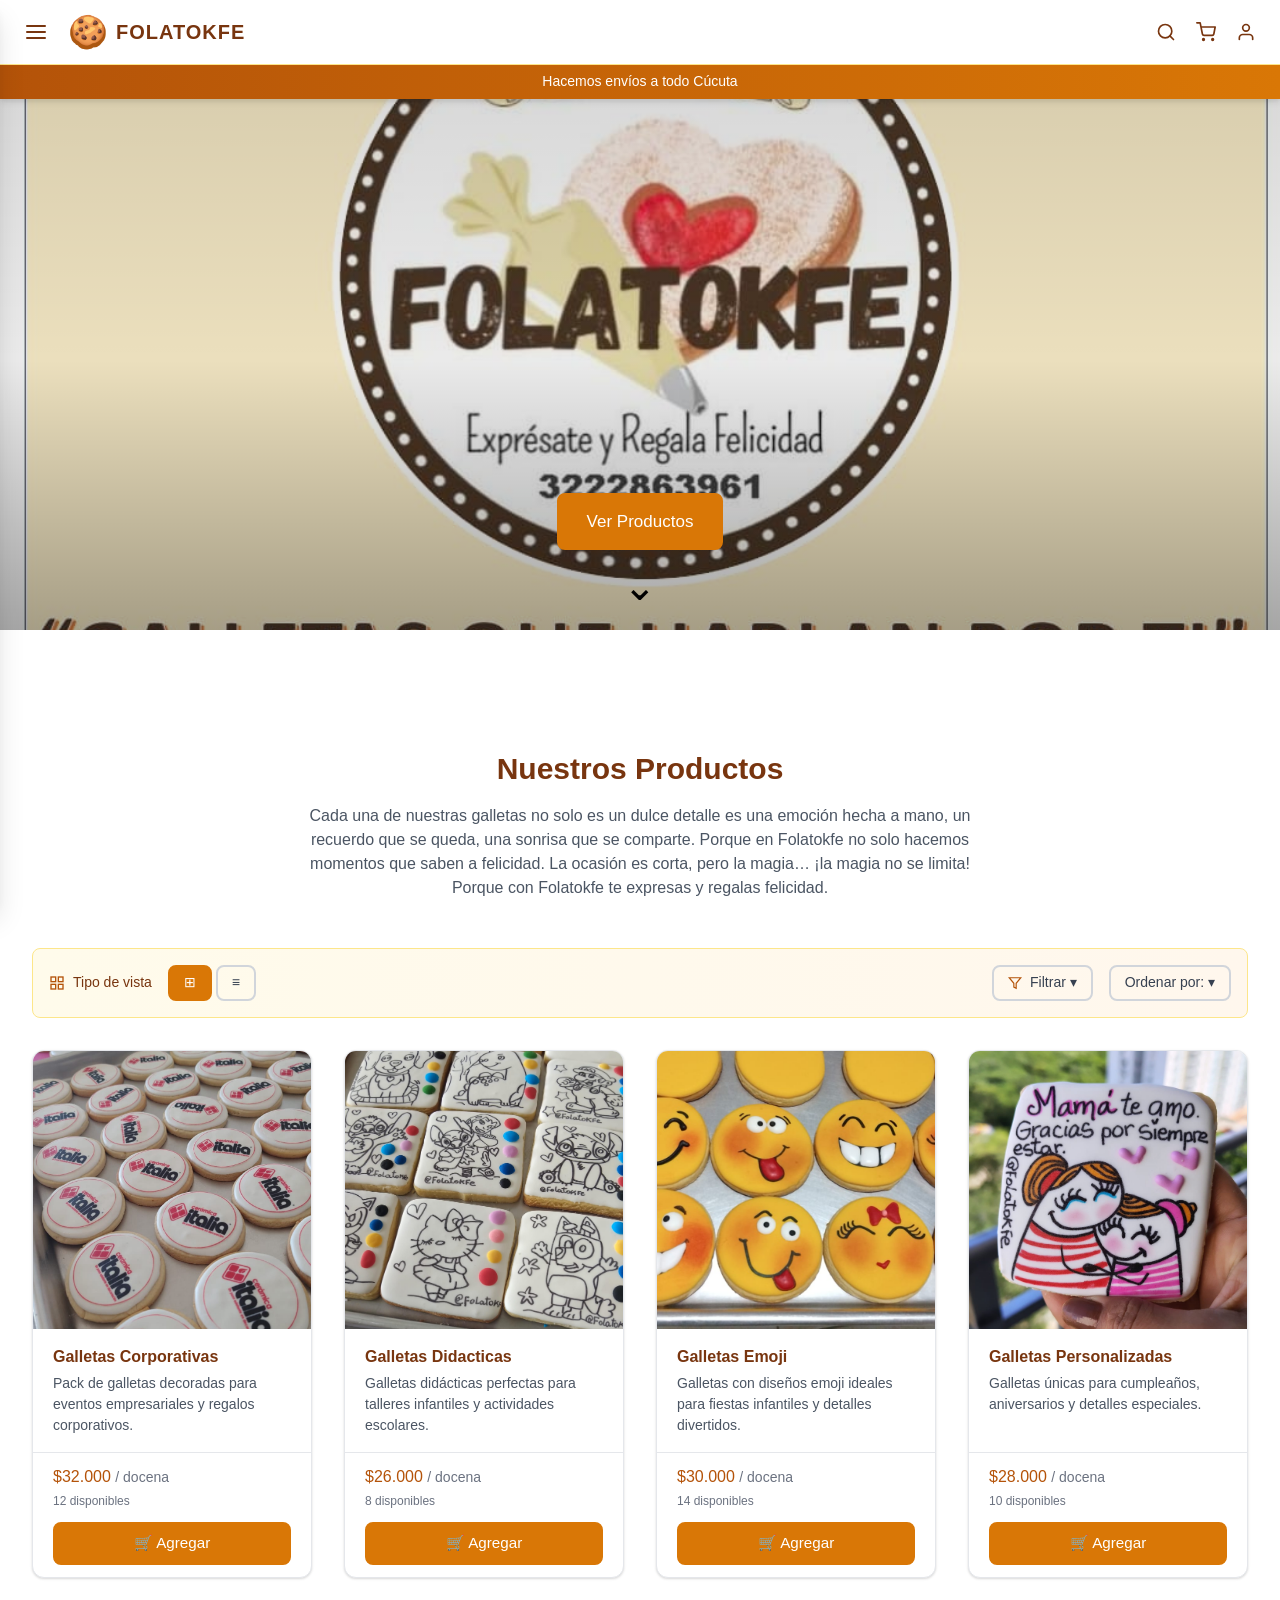
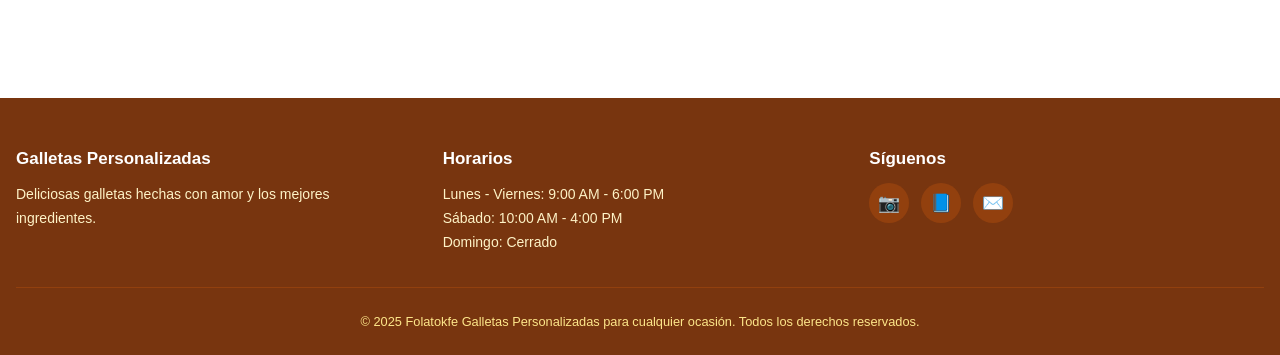
<file: index.html>
<!DOCTYPE html>
<html lang="es">
<head>
  <meta charset="UTF-8" />
  <meta name="viewport" content="width=device-width, initial-scale=1.0" />
  <title>Galletas Folatokfe</title>
  <link rel="stylesheet" href="Pagina2.css" />
</head>
<body>
 
  <!-- Notificaciones toast -->
  <div id="toasts" aria-live="polite"></div>
 
  <!-- Overlay del sidebar -->
  <div id="sidebar-overlay" onclick="closeSidebar()"></div>
 
  <!-- Sidebar lateral -->
  <aside id="sidebar">
    <div class="sidebar-header">
      <span class="logo-emoji">🍪</span>
      <div>
        <div class="sidebar-brand">FOLATOKFE</div>
        <div class="sidebar-tagline">Galletas artesanales</div>
      </div>
    </div>
    <nav id="sidebar-nav"></nav>
    <div id="sidebar-user-panel"></div>
  </aside>
 
  <!-- Navbar fijo -->
  <header id="navbar">
    <div class="navbar-bar">
      <div class="navbar-left">
        <button class="icon-btn" onclick="toggleSidebar()" aria-label="Abrir menú">
          <svg id="menu-svg" xmlns="http://www.w3.org/2000/svg" width="24" height="24" fill="none" stroke="#78350f" stroke-width="2" stroke-linecap="round" stroke-linejoin="round" viewBox="0 0 24 24"><line x1="3" y1="12" x2="21" y2="12"/><line x1="3" y1="6" x2="21" y2="6"/><line x1="3" y1="18" x2="21" y2="18"/></svg>
        </button>
        <a href="#/" class="brand-link">
          <span class="logo-emoji" style="font-size:2rem">🍪</span>
          <span class="brand-name">FOLATOKFE</span>
        </a>
      </div>
      <div class="navbar-right">
        <!-- Búsqueda -->
        <button class="icon-btn" onclick="toggleSearch()" aria-label="Buscar">
          <svg xmlns="http://www.w3.org/2000/svg" width="20" height="20" fill="none" stroke="#78350f" stroke-width="2" stroke-linecap="round" stroke-linejoin="round" viewBox="0 0 24 24"><circle cx="11" cy="11" r="8"/><line x1="21" y1="21" x2="16.65" y2="16.65"/></svg>
        </button>
        <!-- Carrito -->
        <button class="icon-btn cart-btn" onclick="navigate('/cart')" aria-label="Carrito">
          <svg xmlns="http://www.w3.org/2000/svg" width="20" height="20" fill="none" stroke="#78350f" stroke-width="2" stroke-linecap="round" stroke-linejoin="round" viewBox="0 0 24 24"><circle cx="9" cy="21" r="1"/><circle cx="20" cy="21" r="1"/><path d="M1 1h4l2.68 13.39a2 2 0 0 0 2 1.61h9.72a2 2 0 0 0 2-1.61L23 6H6"/></svg>
          <span id="cart-count" class="cart-badge" style="display:none">0</span>
        </button>
        <!-- Usuario -->
        <div class="user-btn-wrap">
          <button class="icon-btn" onclick="toggleUserMenu()" aria-label="Usuario">
            <svg xmlns="http://www.w3.org/2000/svg" width="20" height="20" fill="none" stroke="#78350f" stroke-width="2" stroke-linecap="round" stroke-linejoin="round" viewBox="0 0 24 24"><path d="M20 21v-2a4 4 0 0 0-4-4H8a4 4 0 0 0-4 4v2"/><circle cx="12" cy="7" r="4"/></svg>
            <span id="admin-badge" class="admin-badge" style="display:none">AD</span>
          </button>
          <div id="user-menu" class="user-dropdown" style="display:none"></div>
          <div id="user-overlay" style="display:none;position:fixed;inset:0;z-index:149" onclick="closeUserMenu()"></div>
        </div>
      </div>
    </div>
 
    <!-- Banner de envíos -->
    <div class="delivery-banner">Hacemos envíos a todo Cúcuta</div>
 
    <!-- Barra de búsqueda expandible -->
    <div id="search-bar" class="search-bar" style="display:none">
      <div class="search-inner">
        <input type="text" id="search-input" placeholder="Buscar productos..." oninput="handleSearch(this.value)" autocomplete="off" />
        <div id="search-results" class="search-results" style="display:none"></div>
      </div>
    </div>
  </header>
 
  <!-- Espaciador para compensar el navbar fijo -->
  <div class="navbar-spacer"></div>
 
  <!-- Contenido de páginas (renderizado dinámicamente) -->
  <main id="content"></main>
 
  <script src="Pagina.scrip.js"></script>
</body>
</html>
</file>
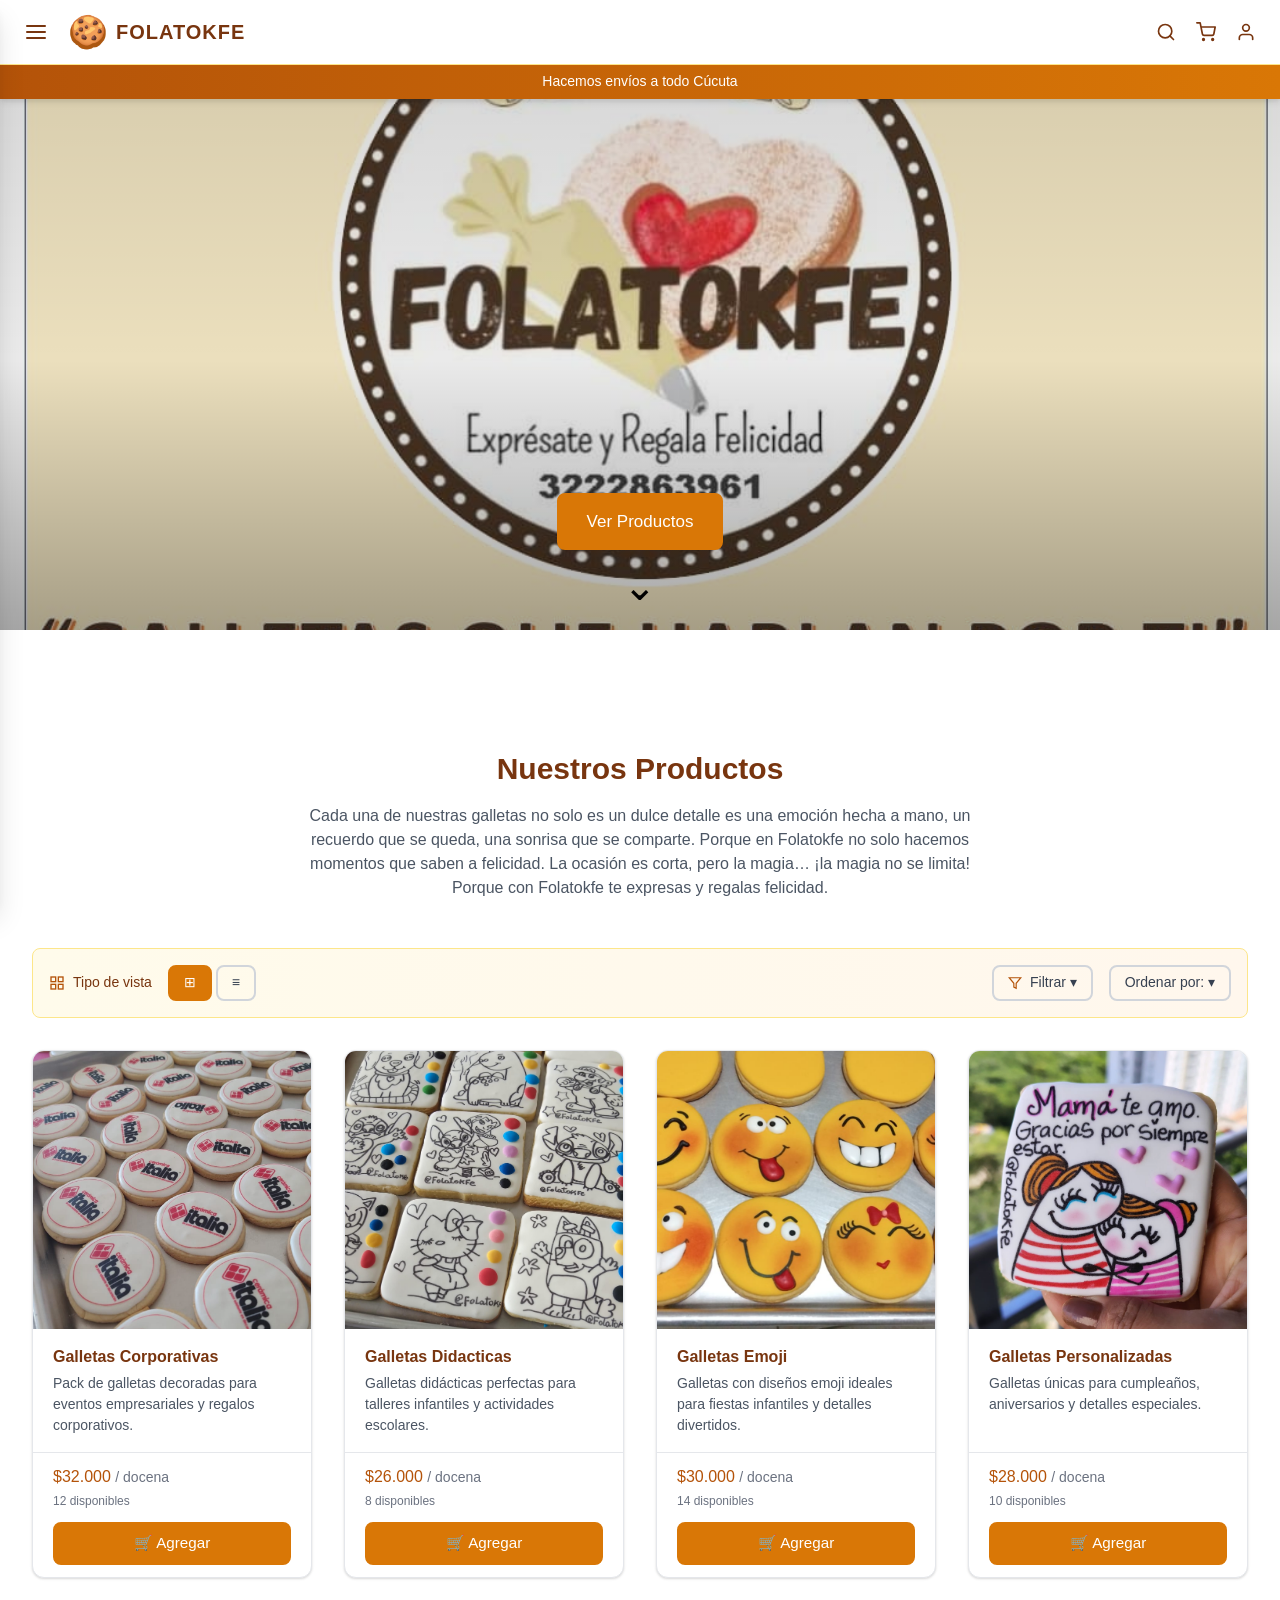
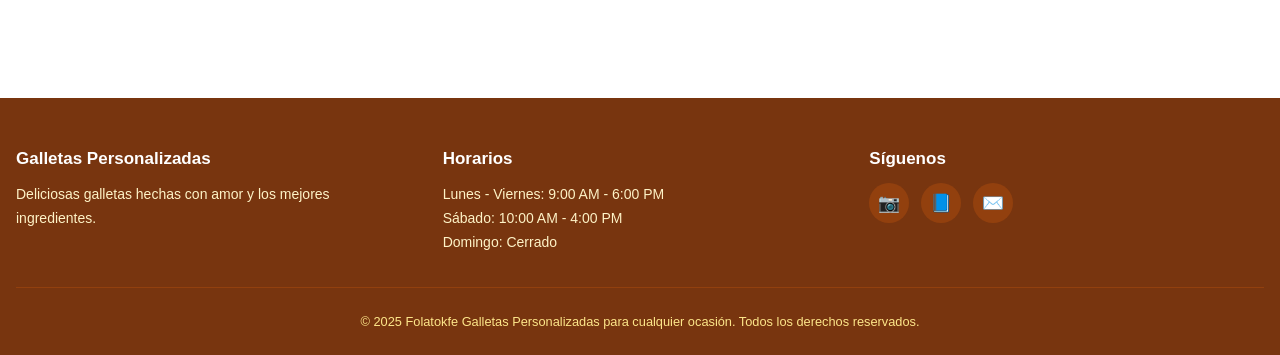
<file: pagina3.html>
<!DOCTYPE html>
<html lang="es">
<head>
  <meta charset="UTF-8" />
  <meta name="viewport" content="width=device-width, initial-scale=1.0" />
  <title>Galletas Folatokfe</title>
  <link rel="stylesheet" href="Pagina2.css" />
</head>
<body>
 
  <!-- Notificaciones toast -->
  <div id="toasts" aria-live="polite"></div>
 
  <!-- Overlay del sidebar -->
  <div id="sidebar-overlay" onclick="closeSidebar()"></div>
 
  <!-- Sidebar lateral -->
  <aside id="sidebar">
    <div class="sidebar-header">
      <span class="logo-emoji">🍪</span>
      <div>
        <div class="sidebar-brand">FOLATOKFE</div>
        <div class="sidebar-tagline">Galletas artesanales</div>
      </div>
    </div>
    <nav id="sidebar-nav"></nav>
    <div id="sidebar-user-panel"></div>
  </aside>
 
  <!-- Navbar fijo -->
  <header id="navbar">
    <div class="navbar-bar">
      <div class="navbar-left">
        <button class="icon-btn" onclick="toggleSidebar()" aria-label="Abrir menú">
          <svg id="menu-svg" xmlns="http://www.w3.org/2000/svg" width="24" height="24" fill="none" stroke="#78350f" stroke-width="2" stroke-linecap="round" stroke-linejoin="round" viewBox="0 0 24 24"><line x1="3" y1="12" x2="21" y2="12"/><line x1="3" y1="6" x2="21" y2="6"/><line x1="3" y1="18" x2="21" y2="18"/></svg>
        </button>
        <a href="#/" class="brand-link">
          <span class="logo-emoji" style="font-size:2rem">🍪</span>
          <span class="brand-name">FOLATOKFE</span>
        </a>
      </div>
      <div class="navbar-right">
        <!-- Búsqueda -->
        <button class="icon-btn" onclick="toggleSearch()" aria-label="Buscar">
          <svg xmlns="http://www.w3.org/2000/svg" width="20" height="20" fill="none" stroke="#78350f" stroke-width="2" stroke-linecap="round" stroke-linejoin="round" viewBox="0 0 24 24"><circle cx="11" cy="11" r="8"/><line x1="21" y1="21" x2="16.65" y2="16.65"/></svg>
        </button>
        <!-- Carrito -->
        <button class="icon-btn cart-btn" onclick="navigate('/cart')" aria-label="Carrito">
          <svg xmlns="http://www.w3.org/2000/svg" width="20" height="20" fill="none" stroke="#78350f" stroke-width="2" stroke-linecap="round" stroke-linejoin="round" viewBox="0 0 24 24"><circle cx="9" cy="21" r="1"/><circle cx="20" cy="21" r="1"/><path d="M1 1h4l2.68 13.39a2 2 0 0 0 2 1.61h9.72a2 2 0 0 0 2-1.61L23 6H6"/></svg>
          <span id="cart-count" class="cart-badge" style="display:none">0</span>
        </button>
        <!-- Usuario -->
        <div class="user-btn-wrap">
          <button class="icon-btn" onclick="toggleUserMenu()" aria-label="Usuario">
            <svg xmlns="http://www.w3.org/2000/svg" width="20" height="20" fill="none" stroke="#78350f" stroke-width="2" stroke-linecap="round" stroke-linejoin="round" viewBox="0 0 24 24"><path d="M20 21v-2a4 4 0 0 0-4-4H8a4 4 0 0 0-4 4v2"/><circle cx="12" cy="7" r="4"/></svg>
            <span id="admin-badge" class="admin-badge" style="display:none">AD</span>
          </button>
          <div id="user-menu" class="user-dropdown" style="display:none"></div>
          <div id="user-overlay" style="display:none;position:fixed;inset:0;z-index:149" onclick="closeUserMenu()"></div>
        </div>
      </div>
    </div>
 
    <!-- Banner de envíos -->
    <div class="delivery-banner">Hacemos envíos a todo Cúcuta</div>
 
    <!-- Barra de búsqueda expandible -->
    <div id="search-bar" class="search-bar" style="display:none">
      <div class="search-inner">
        <input type="text" id="search-input" placeholder="Buscar productos..." oninput="handleSearch(this.value)" autocomplete="off" />
        <div id="search-results" class="search-results" style="display:none"></div>
      </div>
    </div>
  </header>
 
  <!-- Espaciador para compensar el navbar fijo -->
  <div class="navbar-spacer"></div>
 
  <!-- Contenido de páginas (renderizado dinámicamente) -->
  <main id="content"></main>
 
  <script src="Pagina.scrip.js"></script>
</body>
</html>
</file>
<file: Pagina2.css>
/* ============================================================
   VARIABLES DE COLOR
   ============================================================ */
:root {
  --amber-50:  #fffbeb;
  --amber-100: #fef3c7;
  --amber-200: #fde68a;
  --amber-300: #fcd34d;
  --amber-400: #fbbf24;
  --amber-500: #f59e0b;
  --amber-600: #d97706;
  --amber-700: #b45309;
  --amber-800: #92400e;
  --amber-900: #78350f;
  --orange-50:  #fff7ed;
  --orange-100: #ffedd5;
 
  --gray-50:  #f9fafb;
  --gray-100: #f3f4f6;
  --gray-200: #e5e7eb;
  --gray-300: #d1d5db;
  --gray-400: #9ca3af;
  --gray-500: #6b7280;
  --gray-600: #4b5563;
  --gray-700: #374151;
  --gray-800: #1f2937;
  --gray-900: #111827;
 
  --red-50:  #fef2f2;
  --red-100: #fee2e2;
  --red-300: #fca5a5;
  --red-600: #dc2626;
 
  --green-50:  #f0fdf4;
  --green-100: #dcfce7;
  --green-600: #16a34a;
  --green-700: #15803d;
  --green-900: #14532d;
 
  --blue-50:  #eff6ff;
  --blue-100: #dbeafe;
  --blue-200: #bfdbfe;
  --blue-600: #2563eb;
  --blue-800: #1e40af;
  --blue-900: #1e3a8a;
 
  --yellow-100: #fef9c3;
  --yellow-800: #854d0e;
 
  --purple-100: #f3e8ff;
  --purple-800: #6b21a8;
 
  --shadow-sm: 0 1px 2px rgba(0,0,0,0.05);
  --shadow:    0 1px 3px rgba(0,0,0,0.1), 0 1px 2px rgba(0,0,0,0.06);
  --shadow-md: 0 4px 6px rgba(0,0,0,0.07), 0 2px 4px rgba(0,0,0,0.06);
  --shadow-lg: 0 10px 15px rgba(0,0,0,0.1), 0 4px 6px rgba(0,0,0,0.05);
  --shadow-xl: 0 20px 25px rgba(0,0,0,0.1), 0 10px 10px rgba(0,0,0,0.04);
 
  --radius-sm: 0.375rem;
  --radius:    0.5rem;
  --radius-lg: 0.75rem;
  --radius-xl: 1rem;
  --radius-2xl:1.5rem;
  --radius-full: 9999px;
}
 
/* ============================================================
   RESET & BASE
   ============================================================ */
*, *::before, *::after { box-sizing: border-box; margin: 0; padding: 0; }
 
html { font-size: 16px; scroll-behavior: smooth; }
 
body {
  font-family: -apple-system, BlinkMacSystemFont, 'Segoe UI', Roboto, 'Helvetica Neue', Arial, sans-serif;
  background: #fff;
  color: var(--gray-900);
  line-height: 1.5;
}
 
a { text-decoration: none; color: inherit; }
img { max-width: 100%; height: auto; display: block; }
button { cursor: pointer; font-family: inherit; border: none; background: none; }
input, textarea, select { font-family: inherit; font-size: 1rem; }
ul, ol { list-style: none; }
 
h1 { font-size: 2.25rem; font-weight: 700; line-height: 1.2; }
h2 { font-size: 1.875rem; font-weight: 700; line-height: 1.25; }
h3 { font-size: 1.5rem;   font-weight: 600; line-height: 1.3; }
h4 { font-size: 1.25rem;  font-weight: 600; }
h5 { font-size: 1.125rem; font-weight: 600; }
 
/* ============================================================
   NAVBAR
   ============================================================ */
#navbar {
  position: fixed;
  top: 0; left: 0; right: 0;
  z-index: 100;
  box-shadow: var(--shadow-md);
}
 
.navbar-bar {
  background: #fff;
  border-bottom: 1px solid var(--amber-200);
  padding: 0.75rem 1rem;
  display: flex;
  align-items: center;
  justify-content: space-between;
  max-width: 90rem;
  margin: 0 auto;
}
 
.navbar-left  { display: flex; align-items: center; gap: 0.75rem; }
.navbar-right { display: flex; align-items: center; gap: 0.25rem; }
 
.brand-link { display: flex; align-items: center; gap: 0.5rem; text-decoration: none; }
.brand-name {
  font-weight: 700;
  font-size: 1.25rem;
  color: var(--amber-900);
  letter-spacing: 0.05em;
}
@media (max-width: 480px) { .brand-name { display: none; } }
 
.logo-emoji { line-height: 1; user-select: none; }
 
.icon-btn {
  position: relative;
  padding: 0.5rem;
  border-radius: var(--radius);
  display: flex;
  align-items: center;
  justify-content: center;
  transition: background 0.15s;
  line-height: 1;
  color: var(--amber-900);
  font-size: 1rem;
}
.icon-btn:hover { background: var(--amber-50); }
 
.cart-btn { position: relative; }
.cart-badge {
  position: absolute;
  top: -4px; right: -4px;
  background: var(--amber-600);
  color: #fff;
  font-size: 0.65rem;
  font-weight: 700;
  width: 1.25rem; height: 1.25rem;
  border-radius: 50%;
  display: flex;
  align-items: center;
  justify-content: center;
}
 
.admin-badge {
  position: absolute;
  top: -4px; right: -4px;
  background: #dc2626;
  color: #fff;
  font-size: 0.6rem;
  font-weight: 700;
  padding: 1px 3px;
  border-radius: 3px;
  display: flex;
  align-items: center;
}
 
.delivery-banner {
  background: linear-gradient(90deg, var(--amber-700), var(--amber-600));
  color: #fff;
  text-align: center;
  padding: 0.4rem 1rem;
  font-size: 0.875rem;
  font-weight: 500;
}
 
/* Search bar */
.search-bar {
  background: #fff;
  border-bottom: 1px solid var(--amber-200);
  padding: 0.75rem 1rem;
}
.search-inner { max-width: 42rem; margin: 0 auto; position: relative; }
.search-inner input {
  width: 100%;
  padding: 0.5rem 1rem;
  border: 2px solid var(--amber-300);
  border-radius: var(--radius);
  outline: none;
  transition: border-color 0.15s;
}
.search-inner input:focus { border-color: var(--amber-500); }
.search-results {
  position: absolute;
  top: calc(100% + 4px);
  left: 0; right: 0;
  background: #fff;
  border: 1px solid var(--amber-200);
  border-radius: var(--radius);
  box-shadow: var(--shadow-lg);
  max-height: 16rem;
  overflow-y: auto;
  z-index: 50;
}
.search-result-btn {
  display: block; width: 100%;
  padding: 0.75rem 1rem;
  background: none; border: none;
  border-bottom: 1px solid var(--amber-100);
  text-align: left; cursor: pointer;
  transition: background 0.15s;
}
.search-result-btn:last-child { border-bottom: none; }
.search-result-btn:hover { background: var(--amber-50); }
.search-result-name { font-weight: 500; color: var(--amber-900); }
.search-result-price { font-size: 0.875rem; color: var(--gray-600); }
.search-no-results { padding: 1.5rem; text-align: center; color: var(--gray-500); }
 
.navbar-spacer { height: 90px; }
@media (max-width: 480px) { .navbar-spacer { height: 84px; } }
 
/* ============================================================
   SIDEBAR
   ============================================================ */
#sidebar-overlay {
  display: none;
  position: fixed; inset: 0;
  background: rgba(0,0,0,0.5);
  z-index: 200;
}
#sidebar-overlay.active { display: block; }
 
#sidebar {
  position: fixed;
  top: 0; left: 0; bottom: 0;
  width: 18rem;
  background: linear-gradient(180deg, var(--amber-50), var(--orange-50));
  box-shadow: var(--shadow-xl);
  z-index: 300;
  transform: translateX(-100%);
  transition: transform 0.3s ease;
  display: flex;
  flex-direction: column;
  overflow: hidden;
}
#sidebar.open { transform: translateX(0); }
 
.sidebar-header {
  background: linear-gradient(90deg, var(--amber-700), var(--amber-600));
  color: #fff;
  padding: 1.5rem;
  display: flex;
  align-items: center;
  gap: 0.75rem;
  flex-shrink: 0;
}
.sidebar-brand { font-weight: 700; font-size: 1.25rem; }
.sidebar-tagline { font-size: 0.8rem; color: var(--amber-100); }
 
#sidebar-nav { flex: 1; overflow-y: auto; padding: 0.5rem 0; }
 
.sidebar-item {
  display: flex;
  align-items: center;
  gap: 1rem;
  padding: 0.9rem 1.5rem;
  border-bottom: 1px solid var(--amber-200);
  cursor: pointer;
  transition: background 0.15s;
  color: var(--amber-900);
  font-weight: 500;
  width: 100%;
  background: none;
  border: none;
  border-bottom: 1px solid var(--amber-200);
  text-align: left;
  font-size: 0.95rem;
}
.sidebar-item:hover { background: var(--amber-100); }
.sidebar-item-icon { font-size: 1.25rem; color: var(--amber-700); width: 1.5rem; text-align: center; }
 
#sidebar-user-panel {
  border-top: 1px solid var(--amber-200);
  background: #fff;
  flex-shrink: 0;
}
.sidebar-user-inner { padding: 1.25rem 1.5rem; }
.sidebar-user-row { display: flex; align-items: center; gap: 0.75rem; margin-bottom: 1rem; }
.sidebar-avatar {
  width: 2.5rem; height: 2.5rem;
  border-radius: 50%;
  background: var(--amber-600);
  color: #fff;
  display: flex; align-items: center; justify-content: center;
  font-weight: 700; font-size: 1.125rem;
  flex-shrink: 0;
}
.sidebar-user-name { font-weight: 500; color: var(--amber-900); }
.sidebar-user-role { font-size: 0.75rem; color: var(--gray-600); }
 
/* ============================================================
   USER DROPDOWN
   ============================================================ */
.user-btn-wrap { position: relative; }
.user-dropdown {
  position: absolute;
  right: 0;
  top: calc(100% + 0.5rem);
  width: 16rem;
  background: #fff;
  border: 1px solid var(--amber-200);
  border-radius: var(--radius-lg);
  box-shadow: var(--shadow-xl);
  z-index: 150;
  overflow: hidden;
}
.dropdown-header {
  padding: 0.875rem 1rem;
  border-bottom: 1px solid var(--amber-100);
}
.dropdown-header-name  { font-weight: 600; color: var(--amber-900); }
.dropdown-header-email { font-size: 0.75rem; color: var(--gray-600); }
.dropdown-header-role  { font-size: 0.75rem; color: var(--amber-600); margin-top: 0.15rem; }
.dropdown-item {
  display: flex; align-items: center; gap: 0.75rem;
  padding: 0.6rem 1rem;
  background: none; border: none;
  width: 100%; text-align: left;
  cursor: pointer; color: var(--amber-900);
  font-size: 0.95rem;
  transition: background 0.15s;
}
.dropdown-item:hover { background: var(--amber-50); }
.dropdown-item.danger { color: var(--red-600); }
.dropdown-item.danger:hover { background: var(--red-50); }
.dropdown-separator { border-top: 1px solid var(--amber-100); margin: 0.25rem 0; }
 
/* ============================================================
   BUTTONS
   ============================================================ */
.btn {
  display: inline-flex;
  align-items: center;
  justify-content: center;
  gap: 0.5rem;
  padding: 0.5rem 1.25rem;
  border-radius: var(--radius);
  font-weight: 500;
  font-size: 0.95rem;
  cursor: pointer;
  transition: all 0.15s;
  border: 2px solid transparent;
  text-decoration: none;
  line-height: 1.5;
  white-space: nowrap;
}
.btn:disabled { opacity: 0.5; cursor: not-allowed; }
 
.btn-primary { background: var(--amber-600); color: #fff; border-color: var(--amber-600); }
.btn-primary:hover:not(:disabled) { background: var(--amber-700); border-color: var(--amber-700); }
 
.btn-outline { background: transparent; color: var(--gray-700); border-color: var(--gray-300); }
.btn-outline:hover:not(:disabled) { background: var(--gray-50); }
 
.btn-outline-amber { background: transparent; color: var(--amber-600); border-color: var(--amber-600); }
.btn-outline-amber:hover:not(:disabled) { background: var(--amber-50); }
 
.btn-outline-red { background: transparent; color: var(--red-600); border-color: var(--red-600); }
.btn-outline-red:hover:not(:disabled) { background: var(--red-50); }
 
.btn-outline-green { background: transparent; color: var(--green-600); border-color: var(--green-600); }
.btn-outline-green:hover:not(:disabled) { background: var(--green-50); }
 
.btn-ghost { background: transparent; color: var(--amber-600); border-color: transparent; }
.btn-ghost:hover:not(:disabled) { background: var(--amber-50); }
 
.btn-sm { padding: 0.35rem 0.875rem; font-size: 0.875rem; }
.btn-lg { padding: 0.875rem 1.75rem; font-size: 1.0625rem; }
.btn-xl { padding: 1rem 2rem; font-size: 1.125rem; }
.btn-full { width: 100%; }
.btn-sq-sm { width: 2rem; height: 2rem; padding: 0; }
 
/* ============================================================
   CARDS
   ============================================================ */
.card {
  background: #fff;
  border-radius: var(--radius-lg);
  border: 1px solid var(--gray-200);
  overflow: hidden;
}
.card-header { padding: 1.25rem 1.5rem; border-bottom: 1px solid var(--gray-200); }
.card-title { font-size: 1.0625rem; font-weight: 600; color: var(--amber-900); }
.card-desc { font-size: 0.875rem; color: var(--gray-600); margin-top: 0.25rem; }
.card-content { padding: 1.25rem 1.5rem; }
.card-footer { padding: 1rem 1.5rem; border-top: 1px solid var(--gray-200); }
 
/* ============================================================
   FORM ELEMENTS
   ============================================================ */
.form-group { display: flex; flex-direction: column; gap: 0.375rem; }
.form-label { font-weight: 500; color: var(--gray-700); font-size: 0.9rem; }
.form-required { color: var(--red-600); }
 
.form-input, .form-textarea, .form-select {
  padding: 0.5rem 0.875rem;
  border: 2px solid var(--amber-200);
  border-radius: var(--radius);
  font-size: 0.95rem;
  outline: none;
  transition: border-color 0.15s;
  background: #fff;
  width: 100%;
  color: var(--gray-900);
}
.form-input:focus, .form-textarea:focus, .form-select:focus { border-color: var(--amber-500); }
.form-input::placeholder, .form-textarea::placeholder { color: var(--gray-400); }
.form-textarea { resize: vertical; min-height: 6rem; }
.form-select { cursor: pointer; }
.form-hint { font-size: 0.75rem; color: var(--gray-500); }
.form-mono { font-family: monospace; letter-spacing: 0.05em; }
 
/* Grid de formulario */
.form-grid-2 {
  display: grid;
  grid-template-columns: 1fr;
  gap: 1rem;
}
@media (min-width: 640px) {
  .form-grid-2 { grid-template-columns: 1fr 1fr; }
  .form-col-full { grid-column: 1 / -1; }
}
 
/* ============================================================
   TOASTS
   ============================================================ */
#toasts {
  position: fixed;
  top: 1rem;
  left: 50%;
  transform: translateX(-50%);
  z-index: 9999;
  display: flex;
  flex-direction: column;
  gap: 0.5rem;
  width: calc(100% - 2rem);
  max-width: 26rem;
  pointer-events: none;
}
.toast {
  padding: 0.875rem 1.25rem;
  border-radius: var(--radius-lg);
  box-shadow: var(--shadow-lg);
  font-weight: 500;
  color: #fff;
  animation: toastIn 0.3s ease;
  pointer-events: auto;
  font-size: 0.9rem;
}
.toast-success { background: #16a34a; }
.toast-error   { background: #dc2626; }
.toast-info    { background: var(--amber-600); }
@keyframes toastIn  { from { transform: translateY(-0.75rem); opacity: 0; } to { transform: translateY(0); opacity: 1; } }
@keyframes toastOut { from { transform: translateY(0); opacity: 1; } to { transform: translateY(-0.75rem); opacity: 0; } }
 
/* ============================================================
   HERO
   ============================================================ */
.hero {
  position: relative;
  height: 60vh;
  min-height: 380px;
  overflow: hidden;
}
.hero img {
  width: 100%; height: 100%;
  object-fit: cover;
}
.hero-overlay {
  position: absolute; inset: 0;
  background: linear-gradient(180deg, rgba(0,0,0,0.15), rgba(0,0,0,0.08), rgba(0,0,0,0.35));
}
.hero-btn-wrap {
  position: absolute;
  bottom: 5rem; left: 0; right: 0;
  display: flex;
  justify-content: center;
  z-index: 10;
  padding: 0 1rem;
}
.hero-arrow-btn {
  position: absolute;
  bottom: 1.5rem;
  left: 50%;
  transform: translateX(-50%);
  z-index: 10;
  font-size: 2.5rem;
  color: #000;
  animation: bounce 1.2s infinite;
  background: none; border: none; cursor: pointer;
  line-height: 1;
}
@keyframes bounce {
  0%,100% { transform: translateX(-50%) translateY(0); }
  50%      { transform: translateX(-50%) translateY(-8px); }
}
 
/* ============================================================
   SECTION STYLES
   ============================================================ */
.section { padding: 5rem 1rem; }
.section-white { background: #fff; }
.section-amber { background: var(--amber-50); }
 
.section-header { text-align: center; margin-bottom: 3rem; }
.section-title { color: var(--amber-900); margin-bottom: 1rem; }
.section-desc { color: var(--gray-600); max-width: 42rem; margin: 0 auto; }
 
/* ============================================================
   CONTROLES DE FILTROS / VISTA
   ============================================================ */
.controls-bar {
  display: flex;
  flex-wrap: wrap;
  align-items: center;
  justify-content: space-between;
  gap: 1rem;
  padding: 1rem;
  background: linear-gradient(90deg, var(--amber-50), var(--orange-50));
  border: 1px solid var(--amber-200);
  border-radius: var(--radius);
  margin-bottom: 2rem;
}
.view-toggle { display: flex; align-items: center; gap: 0.5rem; }
.view-toggle-label { font-size: 0.875rem; font-weight: 500; color: var(--amber-900); }
.view-btns { display: flex; gap: 0.25rem; margin-left: 0.5rem; }
 
.filter-sort-wrap { display: flex; align-items: center; gap: 1rem; position: relative; }
.filter-dropdown-wrap { position: relative; }
.filter-menu {
  position: absolute;
  top: calc(100% + 0.5rem);
  left: 0;
  background: #fff;
  border: 1px solid var(--amber-200);
  border-radius: var(--radius);
  box-shadow: var(--shadow-lg);
  z-index: 50;
  min-width: 10rem;
  overflow: hidden;
  display: none;
}
.sort-menu {
  position: absolute;
  top: calc(100% + 0.5rem);
  right: 0;
  background: #fff;
  border: 1px solid var(--amber-200);
  border-radius: var(--radius);
  box-shadow: var(--shadow-lg);
  z-index: 50;
  min-width: 12rem;
  overflow: hidden;
  display: none;
}
.filter-menu.open, .sort-menu.open { display: block; }
.menu-option {
  display: block; width: 100%;
  padding: 0.5rem 1rem;
  background: none; border: none;
  text-align: left; cursor: pointer;
  color: var(--gray-700);
  transition: background 0.15s;
  font-size: 0.9rem;
}
.menu-option:hover { background: var(--amber-50); }
.menu-option.active { background: var(--amber-100); font-weight: 600; color: var(--amber-900); }
 
/* ============================================================
   PRODUCTOS - GRID
   ============================================================ */
.products-grid {
  display: grid;
  grid-template-columns: repeat(1, 1fr);
  gap: 2rem;
}
@media (min-width: 640px)  { .products-grid { grid-template-columns: repeat(2, 1fr); } }
@media (min-width: 1024px) { .products-grid { grid-template-columns: repeat(4, 1fr); } }
 
.products-list { display: flex; flex-direction: column; gap: 1.5rem; }
 
/* Producto card - grid */
.product-card {
  overflow: hidden;
  box-shadow: var(--shadow);
  transition: box-shadow 0.3s;
  cursor: pointer;
  display: flex;
  flex-direction: column;
}
.product-card:hover { box-shadow: var(--shadow-xl); }
 
.product-card-img {
  aspect-ratio: 1;
  overflow: hidden;
  background: linear-gradient(135deg, var(--amber-50), var(--orange-50));
}
.product-card-img img {
  width: 100%; height: 100%;
  object-fit: cover;
  transition: transform 0.3s;
}
.product-card:hover .product-card-img img { transform: scale(1.08); }
 
.product-card-body { display: flex; flex-direction: column; flex-grow: 1; }
.product-card-head { padding: 1rem 1.25rem; flex-grow: 1; }
.product-card-title { font-weight: 600; color: var(--amber-900); margin-bottom: 0.25rem; }
.product-card-desc {
  font-size: 0.875rem; color: var(--gray-600);
  display: -webkit-box; -webkit-line-clamp: 3;
  -webkit-box-orient: vertical; overflow: hidden;
}
.product-card-foot { padding: 0.75rem 1.25rem; border-top: 1px solid var(--gray-200); margin-top: auto; }
.product-card-price { color: var(--amber-700); font-weight: 500; }
.product-card-stock { font-size: 0.75rem; color: var(--gray-500); margin-top: 0.2rem; }
 
/* Producto card - lista */
.product-card-list {
  flex-direction: row;
}
.product-card-list .product-card-img {
  width: 12rem; height: auto;
  aspect-ratio: auto;
  min-height: 10rem;
  flex-shrink: 0;
}
 
/* ============================================================
   DETALLE DE PRODUCTO
   ============================================================ */
.product-detail-grid {
  display: grid;
  grid-template-columns: 1fr;
  gap: 3rem;
}
@media (min-width: 1024px) { .product-detail-grid { grid-template-columns: 1fr 1fr; } }
 
.main-img-wrap {
  border-radius: var(--radius-xl);
  overflow: hidden;
  box-shadow: var(--shadow-xl);
  aspect-ratio: 1;
  background: linear-gradient(135deg, var(--amber-50), var(--orange-50));
}
.main-img-wrap img { width: 100%; height: 100%; object-fit: cover; }
 
.thumbnails { display: grid; grid-template-columns: repeat(4, 1fr); gap: 0.75rem; margin-top: 1rem; }
.thumb-btn {
  aspect-ratio: 1;
  border-radius: var(--radius);
  overflow: hidden;
  border: 2px solid var(--amber-200);
  cursor: pointer;
  transition: all 0.15s;
  background: none; padding: 0;
}
.thumb-btn:hover { border-color: var(--amber-400); }
.thumb-btn.active { border-color: var(--amber-600); box-shadow: var(--shadow-md); transform: scale(1.05); }
.thumb-btn img { width: 100%; height: 100%; object-fit: cover; }
 
.stars { display: flex; gap: 0.15rem; color: var(--amber-500); font-size: 1.125rem; }
 
.qty-ctrl {
  display: flex;
  align-items: center;
  border: 2px solid var(--amber-300);
  border-radius: var(--radius);
  overflow: hidden;
  width: fit-content;
}
.qty-btn {
  padding: 0.5rem 1rem;
  font-size: 1.25rem; font-weight: 700;
  color: var(--amber-700);
  background: none; border: none; cursor: pointer;
  line-height: 1;
}
.qty-btn:hover { background: var(--amber-50); }
.qty-btn:disabled { opacity: 0.4; cursor: not-allowed; }
.qty-num { padding: 0.5rem 1.25rem; font-weight: 600; color: var(--amber-900); min-width: 3rem; text-align: center; }
 
/* ============================================================
   CARRITO
   ============================================================ */
.cart-item-wrap { margin-bottom: 1.5rem; }
.cart-item-inner {
  display: flex;
  flex-direction: column;
  gap: 1.5rem;
  padding: 1.5rem;
}
@media (min-width: 768px) { .cart-item-inner { flex-direction: row; } }
 
.cart-item-img {
  width: 100%;
  height: 12rem;
  border-radius: var(--radius);
  overflow: hidden;
  background: var(--gray-100);
  flex-shrink: 0;
}
@media (min-width: 768px) { .cart-item-img { width: 12rem; } }
.cart-item-img img { width: 100%; height: 100%; object-fit: cover; }
.cart-item-details { flex-grow: 1; }
 
/* ============================================================
   CHECKOUT
   ============================================================ */
.checkout-header {
  background: linear-gradient(90deg, var(--amber-600), var(--amber-500));
  color: #fff;
  padding: 1.5rem 2rem;
}
.checkout-header h2, .checkout-header h3 { color: #fff; }
.checkout-header p { color: rgba(255,255,255,0.85); font-size: 0.875rem; margin-top: 0.25rem; }
 
.payment-method-grid {
  display: grid;
  grid-template-columns: 1fr;
  gap: 1rem;
}
@media (min-width: 640px) { .payment-method-grid { grid-template-columns: 1fr 1fr; } }
 
.pm-btn {
  position: relative;
  padding: 1.25rem;
  border-radius: var(--radius-xl);
  border: 2px solid var(--gray-200);
  cursor: pointer;
  transition: all 0.2s;
  text-align: left;
  background: #fff;
  display: flex;
  align-items: flex-start;
  gap: 1rem;
}
.pm-btn:hover { border-color: var(--amber-300); background: rgba(254,243,199,0.3); }
.pm-btn.selected { border-color: var(--amber-600); background: var(--amber-50); box-shadow: var(--shadow-lg); transform: scale(1.02); }
 
.pm-icon {
  padding: 0.65rem;
  border-radius: var(--radius);
  color: #fff;
  font-size: 1.5rem;
  line-height: 1;
  flex-shrink: 0;
}
.pm-name { font-weight: 600; color: var(--gray-900); }
.pm-desc { font-size: 0.8rem; color: var(--gray-600); margin-top: 0.15rem; }
.pm-check {
  position: absolute;
  top: 0.75rem; right: 0.75rem;
  width: 1.5rem; height: 1.5rem;
  background: var(--amber-600);
  border-radius: 50%;
  display: flex; align-items: center; justify-content: center;
  color: #fff; font-size: 0.75rem;
}
 
/* Tarjeta de crédito preview */
.card-preview {
  background: linear-gradient(135deg, #374151, #111827);
  padding: 1.75rem;
  border-radius: var(--radius-xl);
  color: #fff;
  margin-bottom: 1.5rem;
  box-shadow: var(--shadow-lg);
}
.card-preview-top { display: flex; justify-content: space-between; align-items: flex-start; margin-bottom: 2rem; }
.card-preview-method { font-size: 0.75rem; color: rgba(255,255,255,0.6); }
.card-preview-number { font-family: monospace; font-size: 1.375rem; letter-spacing: 0.1em; margin-bottom: 1.5rem; }
.card-preview-bottom { display: flex; justify-content: space-between; }
.card-preview-label { font-size: 0.65rem; color: rgba(255,255,255,0.5); margin-bottom: 0.15rem; }
.card-preview-value { font-weight: 600; font-size: 0.95rem; }
 
/* ============================================================
   CHECKOUT SUCCESS
   ============================================================ */
.success-icon-wrap {
  width: 6rem; height: 6rem;
  background: var(--green-100);
  border-radius: 50%;
  display: flex; align-items: center; justify-content: center;
  margin: 0 auto 1.5rem;
  font-size: 4rem;
  line-height: 1;
}
.order-banner {
  background: linear-gradient(90deg, var(--amber-600), var(--amber-500));
  color: #fff;
  border-radius: var(--radius-lg);
  padding: 1.5rem;
  margin-bottom: 1.5rem;
}
.order-banner-label { font-size: 0.8rem; color: rgba(255,255,255,0.7); }
.order-banner-id { font-size: 1.5rem; font-weight: 700; font-family: monospace; }
.order-banner-delivery { font-size: 0.875rem; color: rgba(255,255,255,0.8); margin-top: 0.75rem; }
 
/* ============================================================
   ESTADO DE PEDIDOS
   ============================================================ */
.status-badge {
  display: inline-flex; align-items: center; gap: 0.5rem;
  padding: 0.4rem 0.875rem;
  border-radius: var(--radius-full);
  border: 2px solid;
  font-weight: 600;
  font-size: 0.875rem;
}
.status-pending     { background: var(--yellow-100); color: var(--yellow-800); border-color: #fde047; }
.status-in_warehouse{ background: var(--blue-100);   color: var(--blue-800);   border-color: #93c5fd; }
.status-in_transit  { background: var(--purple-100); color: var(--purple-800); border-color: #c4b5fd; }
.status-delivered   { background: var(--green-100);  color: var(--green-900);  border-color: #86efac; }
.status-cancelled   { background: var(--red-100);    color: #7f1d1d;           border-color: #fca5a5; }
 
/* Barra de progreso de pedido */
.progress-bar-wrap { padding-top: 1.5rem; border-top: 1px solid var(--gray-200); margin-top: 1.5rem; }
.progress-bar { display: flex; align-items: center; }
.progress-step { display: flex; align-items: center; gap: 0.4rem; }
.progress-dot { width: 0.75rem; height: 0.75rem; border-radius: 50%; flex-shrink: 0; }
.progress-dot.on  { background: var(--amber-600); }
.progress-dot.off { background: var(--gray-400); }
.progress-line { flex: 1; height: 0.2rem; margin: 0 0.5rem; }
.progress-line.on  { background: var(--amber-600); }
.progress-line.off { background: var(--gray-300); }
.progress-label { font-size: 0.7rem; font-weight: 500; }
.progress-label.on  { color: var(--amber-600); }
.progress-label.off { color: var(--gray-400); }
 
/* ============================================================
   AUTH PAGES
   ============================================================ */
.auth-page {
  min-height: 100vh;
  background: linear-gradient(135deg, var(--amber-50), var(--orange-50), var(--amber-100));
  display: flex; align-items: center; justify-content: center;
  padding: 2rem 1rem;
}
.auth-container { width: 100%; max-width: 26rem; }
.auth-logo { text-align: center; margin-bottom: 2rem; }
.auth-logo-inner { display: inline-flex; align-items: center; gap: 0.5rem; margin-bottom: 0.5rem; }
.auth-site-name { font-size: 1.5rem; font-weight: 700; color: var(--amber-900); }
.auth-subtitle { color: var(--gray-600); font-size: 0.9rem; }
 
.demo-box {
  margin-top: 1.5rem;
  padding: 1rem;
  background: var(--amber-50);
  border-radius: var(--radius);
  border: 1px solid var(--amber-200);
}
.demo-box-title { font-size: 0.875rem; font-weight: 600; color: var(--amber-900); margin-bottom: 0.5rem; }
.demo-box-row { font-size: 0.75rem; color: var(--amber-800); margin-bottom: 0.4rem; }
 
/* ============================================================
   ABOUT PAGE
   ============================================================ */
.about-grid {
  display: grid;
  grid-template-columns: 1fr;
  gap: 3rem;
  align-items: center;
}
@media (min-width: 768px) { .about-grid { grid-template-columns: 1fr 1fr; } }
 
.about-feature { display: flex; align-items: flex-start; gap: 1rem; margin-bottom: 1.5rem; }
.about-icon {
  background: var(--amber-600);
  padding: 0.75rem;
  border-radius: 50%;
  color: #fff;
  flex-shrink: 0;
  font-size: 1.5rem;
  line-height: 1;
  width: 3rem; height: 3rem;
  display: flex; align-items: center; justify-content: center;
}
.about-img {
  border-radius: var(--radius-2xl);
  overflow: hidden;
  box-shadow: var(--shadow-xl);
}
.about-img img { width: 100%; height: 100%; object-fit: cover; }
 
/* ============================================================
   CONTACT
   ============================================================ */
.contact-cards-grid {
  display: grid;
  grid-template-columns: 1fr;
  gap: 1.5rem;
  margin-bottom: 3rem;
}
@media (min-width: 768px) { .contact-cards-grid { grid-template-columns: repeat(3, 1fr); } }
 
.contact-card { text-align: center; padding: 1.5rem; }
.contact-icon-wrap {
  width: 4rem; height: 4rem;
  background: var(--amber-100);
  border-radius: 50%;
  display: flex; align-items: center; justify-content: center;
  margin: 0 auto 1rem;
  font-size: 1.75rem;
}
 
/* ============================================================
   FOOTER
   ============================================================ */
.footer {
  background: var(--amber-900);
  color: #fff;
  padding: 3rem 1rem 1.5rem;
}
.footer-inner { max-width: 80rem; margin: 0 auto; }
.footer-grid {
  display: grid;
  grid-template-columns: 1fr;
  gap: 2rem;
  margin-bottom: 2rem;
}
@media (min-width: 768px) { .footer-grid { grid-template-columns: repeat(3, 1fr); } }
.footer-title { font-weight: 600; font-size: 1.0625rem; margin-bottom: 0.75rem; color: #fff; }
.footer-text { color: var(--amber-100); font-size: 0.875rem; line-height: 1.7; }
.footer-social { display: flex; gap: 0.75rem; }
.footer-social-a {
  width: 2.5rem; height: 2.5rem;
  background: var(--amber-800);
  border-radius: 50%;
  display: flex; align-items: center; justify-content: center;
  color: #fff;
  text-decoration: none;
  font-size: 1.1rem;
  transition: background 0.15s;
  cursor: pointer; border: none;
}
.footer-social-a:hover { background: var(--amber-700); }
.footer-bottom {
  border-top: 1px solid var(--amber-800);
  padding-top: 1.5rem;
  text-align: center;
  color: var(--amber-200);
  font-size: 0.8rem;
}
 
/* ============================================================
   BANNERS DE INFORMACIÓN
   ============================================================ */
.banner {
  padding: 0.875rem 1rem;
  border-radius: var(--radius);
  border: 2px solid;
  font-size: 0.875rem;
}
.banner-blue  { background: var(--blue-50);  border-color: var(--blue-200);  color: var(--blue-900);  }
.banner-amber { background: var(--amber-50); border-color: var(--amber-200); color: var(--amber-900); }
.banner-green { background: var(--green-50); border-color: var(--green-100); color: var(--green-900); }
.banner-red   { background: var(--red-50);   border-color: var(--red-100);   color: #7f1d1d; }
 
/* ============================================================
   ESTADO VACÍO
   ============================================================ */
.empty-state { padding: 4rem 2rem; text-align: center; }
.empty-icon { font-size: 5rem; margin-bottom: 1rem; opacity: 0.25; line-height: 1; }
 
/* ============================================================
   ADMIN PANEL
   ============================================================ */
.admin-header { display: flex; align-items: center; gap: 0.75rem; margin-bottom: 0.5rem; }
.admin-product-inactive { opacity: 0.6; border: 2px solid var(--red-300) !important; }
.admin-badge-inactive { font-size: 0.75rem; color: var(--red-600); font-weight: 400; }
 
/* ============================================================
   MISC LAYOUT HELPERS
   ============================================================ */
.page-bg {
  min-height: 100vh;
  background: linear-gradient(135deg, var(--amber-50), var(--orange-50), var(--amber-100));
}
.page-container { max-width: 80rem; margin: 0 auto; padding: 2.5rem 1rem; }
.page-container-sm { max-width: 52rem; margin: 0 auto; padding: 3rem 1rem; }
.page-container-md { max-width: 64rem; margin: 0 auto; padding: 3rem 1rem; }
 
.back-btn { margin-bottom: 1.5rem; }
 
.two-col-grid {
  display: grid;
  grid-template-columns: 1fr;
  gap: 2rem;
}
@media (min-width: 1024px) { .two-col-grid { grid-template-columns: 1fr 320px; } }
 
.grid-2-sm {
  display: grid;
  grid-template-columns: 1fr;
  gap: 1rem;
}
@media (min-width: 480px) { .grid-2-sm { grid-template-columns: 1fr 1fr; } }
 
.flex { display: flex; }
.flex-col { flex-direction: column; }
.flex-wrap { flex-wrap: wrap; }
.items-center { align-items: center; }
.items-start  { align-items: flex-start; }
.justify-between { justify-content: space-between; }
.justify-center  { justify-content: center; }
.flex-1 { flex: 1; }
.gap-1 { gap: 0.25rem; }
.gap-2 { gap: 0.5rem; }
.gap-3 { gap: 0.75rem; }
.gap-4 { gap: 1rem; }
.gap-6 { gap: 1.5rem; }
.text-center { text-align: center; }
.text-right  { text-align: right; }
.font-bold { font-weight: 700; }
.font-semibold { font-weight: 600; }
.font-medium  { font-weight: 500; }
.font-mono { font-family: monospace; }
.text-sm { font-size: 0.875rem; }
.text-xs { font-size: 0.75rem; }
.text-lg { font-size: 1.125rem; }
.text-xl { font-size: 1.25rem; }
.text-2xl { font-size: 1.5rem; }
.text-3xl { font-size: 1.875rem; }
.text-amber-600 { color: var(--amber-600); }
.text-amber-700 { color: var(--amber-700); }
.text-amber-900 { color: var(--amber-900); }
.text-gray-500  { color: var(--gray-500); }
.text-gray-600  { color: var(--gray-600); }
.text-gray-700  { color: var(--gray-700); }
.text-gray-900  { color: var(--gray-900); }
.text-red-600   { color: var(--red-600); }
.text-green-600 { color: var(--green-600); }
.text-white { color: #fff; }
.mt-1 { margin-top: 0.25rem; }
.mt-2 { margin-top: 0.5rem; }
.mt-3 { margin-top: 0.75rem; }
.mt-4 { margin-top: 1rem; }
.mt-6 { margin-top: 1.5rem; }
.mt-8 { margin-top: 2rem; }
.mb-1 { margin-bottom: 0.25rem; }
.mb-2 { margin-bottom: 0.5rem; }
.mb-3 { margin-bottom: 0.75rem; }
.mb-4 { margin-bottom: 1rem; }
.mb-6 { margin-bottom: 1.5rem; }
.mb-8 { margin-bottom: 2rem; }
.p-4 { padding: 1rem; }
.p-6 { padding: 1.5rem; }
.p-8 { padding: 2rem; }
.py-4 { padding-top: 1rem; padding-bottom: 1rem; }
.py-6 { padding-top: 1.5rem; padding-bottom: 1.5rem; }
.border-t { border-top: 1px solid var(--gray-200); }
.w-full { width: 100%; }
.overflow-hidden { overflow: hidden; }
.rounded { border-radius: var(--radius); }
.rounded-lg { border-radius: var(--radius-lg); }
.rounded-full { border-radius: 9999px; }
.shadow { box-shadow: var(--shadow); }
.shadow-lg { box-shadow: var(--shadow-lg); }
.shadow-xl { box-shadow: var(--shadow-xl); }
.mx-auto { margin-left: auto; margin-right: auto; }
.max-w-2xl { max-width: 42rem; }
.max-w-3xl { max-width: 48rem; }
.relative { position: relative; }
</file>
